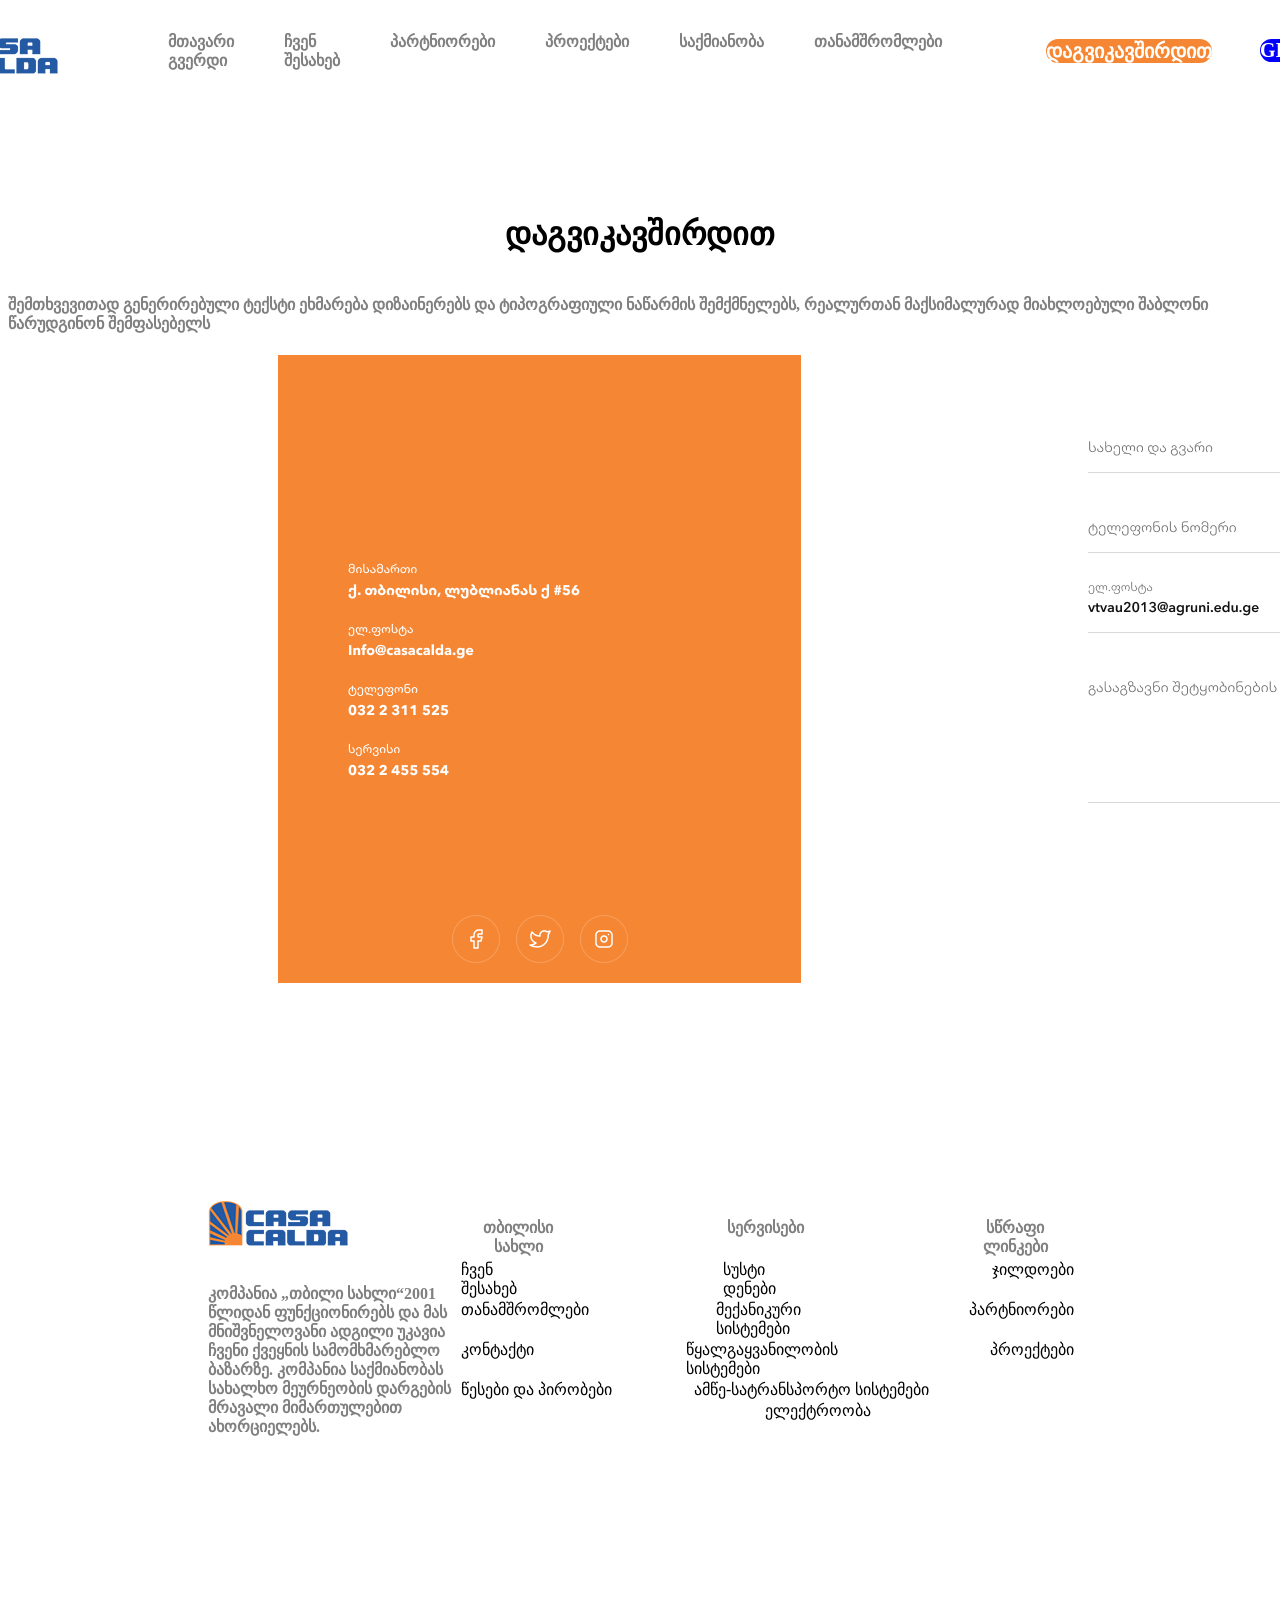
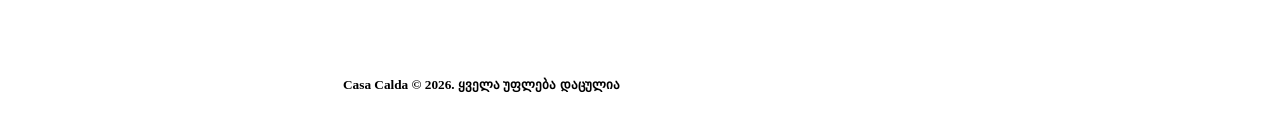
<file: Casa Calda/Index.HTML>
<!DOCTYPE html>
<html lang="en">
<head>
    <meta charset="UTF-8" />
    <meta name="viewport" content="width=device-width, initial-scale=1.0" />
    <title>Casa Calda</title>
    <link rel="stylesheet" href="Style.CSS" />
</head>
<body>
    <header class="header">
        <img class="logo1" src="Frame 1.png" alt="Logo1">

        <div class="buttons">
           <h4 class="child-button">მთავარი გვერდი</h4>
           <h4 class="child-button">ჩვენ შესახებ</h4>
           <h4 class="child-button">პარტნიორები</h4>
           <h4 class="child-button">პროექტები</h4>
           <h4 class="child-button">საქმიანობა</h4>
           <h4 class="child-button">თანამშრომლები</h4>
        </div>

        <div class="contact">
            <h4 class="contact-child">დაგვიკავშირდით</h4>
        </div>

        <div class="lang">
            <h4 class="geo">GEO</h4>
            <h4 class="eng">ENG</h4>
        </div>
    </header>
    <main></main>
        <div class="main-title">
            <h1 class="title">დაგვიკავშირდით</h1>
        </div>
        <div class="main-desc">
            <h4 class="desc">შემთხვევითად გენერირებული ტექსტი ეხმარება დიზაინერებს და ტიპოგრაფიული ნაწარმის შემქმნელებს, რეალურთან მაქსიმალურად მიახლოებული შაბლონი წარუდგინონ შემფასებელს</h4>
        </div>
        <img class="main-img" src="Frame 52.png" alt="Main Image">
    </main>
    <footer class="footer">
        <div class="footer-1">
            <img class="logo2" src="Frame 1.png" alt="Logo2">
            <h4 class="footer-desc">კომპანია „თბილი სახლი“2001 წლიდან ფუნქციონირებს და მას მნიშვნელოვანი ადგილი უკავია ჩვენი ქვეყნის სამომხმარებლო ბაზარზე. კომპანია საქმიანობას სახალხო მეურნეობის დარგების მრავალი მიმართულებით ახორციელებს.</h4>
        </div>
        <div class="buttons-2">
            <table>
                <thead class="thead">
                    <tr class="row1">
                        <th>თბილისი სახლი</th>
                        <th>სერვისები</th>
                        <th>სწრაფი ლინკები</th>
                    </tr>
                </thead>
                <tbody class="tbody">
                    <tr class="row2">
                        <td>ჩვენ შესახებ</td>
                        <td>სუსტი დენები</td>
                        <td>ჯილდოები</td>
                    </tr>
                    <tr class="row3">
                        <td>თანამშრომლები</td>
                        <td>მექანიკური სისტემები</td>
                        <td>პარტნიორები</td>
                    </tr>
                    <tr class="row4">
                        <td>კონტაქტი</td>
                        <td>წყალგაყვანილობის სისტემები</td>
                        <td>პროექტები</td>
                    </tr>
                    <tr class="row5">
                        <td>წესები და პირობები</td>
                        <td>ამწე-სატრანსპორტო სისტემები</td>
                    </tr>
                    <tr class="row6">
                        <td></td>
                        <td></td>
                        <td>ელექტროობა</td>
                    </tr>
                </tbody>
            </table>
        </div>
    </footer>
    <footer>
        <h5>Casa Calda © 2026. ყველა უფლება დაცულია</h5>
    </footer>
</body>
</html>
</file>
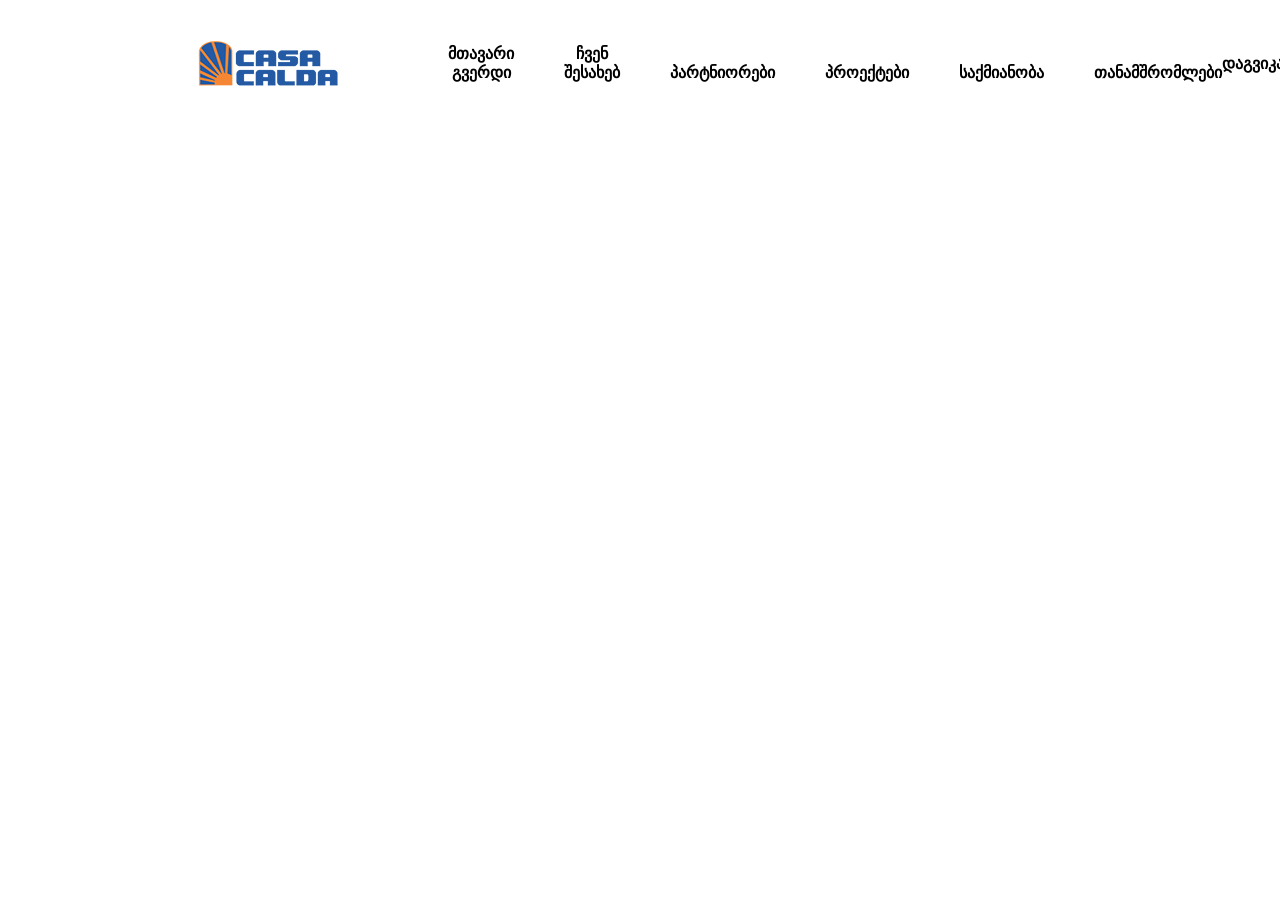
<file: Git Branch Practice 2/Index.HTML>
<!DOCTYPE html>
<html lang="en">
  <head>
    <meta charset="UTF-8" />
    <meta name="viewport" content="width=device-width, initial-scale=1.0" />
    <title>Casa Calda</title>
    <link rel="stylesheet" href="Style.CSS" />
  </head>
  <body>
    <header class="Header">
      <img class="Logo" src="Frame 1.png" alt="Logo"/>
      <div class="Contact">
        <div class="c-buttons">
          <h4>მთავარი გვერდი</h4>
          <h4>ჩვენ შესახებ</h4>
          <h4>პარტნიორები</h4>
          <h4>პროექტები</h4>
          <h4>საქმიანობა</h4>
          <h4>თანამშრომლები</h4>
        </div>
      </div>
      <div class="Buttons">
        <h4 class="Contact-2">დაგვიკავშირდით</h4>
        <h4>GEO</h4>
        <h4>ENG</h4>
      </div>
    </header>
  </body>
</html>
</file>
<file: Casa Calda/Style.CSS>
.header {
    display: flex;
    flex-direction: row;
    justify-content: center;
    align-items: center;
    max-width: 2000px;
}

.buttons {
    display: flex;
    flex-direction: row;
    gap: 50px;
}

.child-button {
    color: gray;
}

.contact {
    display: flex;
    padding-left: 100px;
    gap: 30px;
}

.contact-child {
    border: solid 4px;
    color: white;
    background-color: #F58634;
    border-radius: 40px;
    font-size: 20px;
}

.lang {
    display: flex;
    flex-direction: row;
    align-items: center;
    padding-left: 40px;
    gap: 10px;
}

.geo {
    color: white;
    border: solid 4px;
    border-radius: 40px;
    background-color: Blue;
    font-size: 20px;
}

.eng {
    color: black;
    font-size: 20px;
}

.main-title {
    display: flex;
    justify-content: center;
    padding-top: 100px;
}

.main-desc {
    display: flex;
    justify-content: center;
}

.desc {
    color: gray;
}

.main-img {
    display: flex;
    padding-left: 270px;
}

.footer {
    display: flex;
    flex-direction: row;
    justify-content: space-around;
    align-items: center;
    padding: 200px;
}

.logo2 {
    width: 250px;
    height: 80px;
}

.footer-1 {
    display: flex;
    flex-direction: column;
    justify-content: space-between;
}

.footer-desc {
    display: flex;
    justify-content: flex-start;
    color: gray;
    width: 250px;
    height: 150px;
}

.row1 {
    display: flex;
    color: gray;
    gap: 150px;
}

.row2 {
    display: flex;
    gap: 175px;
}

.row3 {
    display: flex;
    gap: 125px;
}

.row4 {
    display: flex;
    gap: 150px;
}

.row5 {
    display: flex;
    gap: 80px;
}

.row6 {
    display: flex;
    gap: 150px;
}

h5 {
    display: flex;
    padding-left: 335px;
}
</file>
<file: Git Branch Practice 2/Style.CSS>
.Logo {
    display: flex;
    align-items: center;
    margin-left: 150px;
}

.Contact {
    display: flex;
    flex-direction: row;
}

.c-buttons {
    display: flex;
    text-align: center;
    gap: 50px;
    align-items: end;
}

.Buttons {
    display: flex;
    text-align: right;
}

.Header {
    display: flex;
    align-items: center;
    justify-content: space-between;
    padding: 15px 40px;
}
</file>
